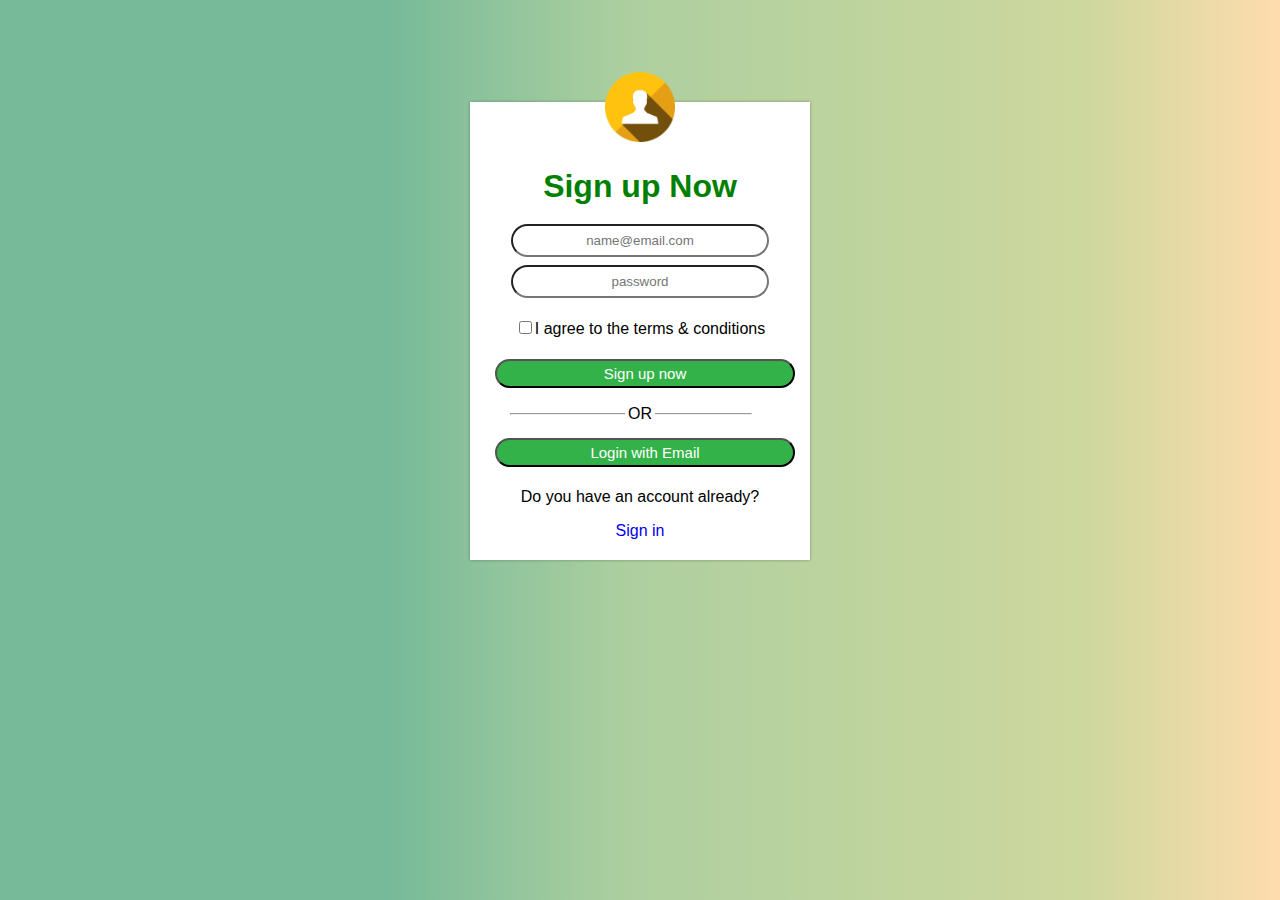
<file: index.html>
<!DOCTYPE html>
<html>
    <head>
        <meta charset="utf-8">
        <meta http-equiv="X-UA-Compatible" content="IE=edge">
        <link rel="icon" type="image/x-icon" href="icon.png">
     
        <title>sign-up form</title>
        <meta name="description" content="">
        <meta name="viewport" content="width=device-width, initial-scale=1">
        <link rel="stylesheet" href="stylesheet.css">
    </head>
    <body>
       <div class ="sign-up">
        <img src = icon.png>
        <h1>Sign up Now</h1> 
        <form>
            <input type="email" class = "input-box" placeholder="name@email.com">
            <input type="password" class = "input-box" placeholder="password">
            <p><span> <input type = "checkbox" class ="check-box"></span>I agree to the terms & conditions</p>
            <button type="button" class="sign-up-btn">Sign up now</button>
            <hr>
            <p class="or">OR</p>
            <button type="button" class="sign-up-btn">Login with Email</button>
            <p>Do you have an account already?</p> <a href="#"> Sign in</a>
        </form>
       </div>
      
    </body>
</html>
</file>
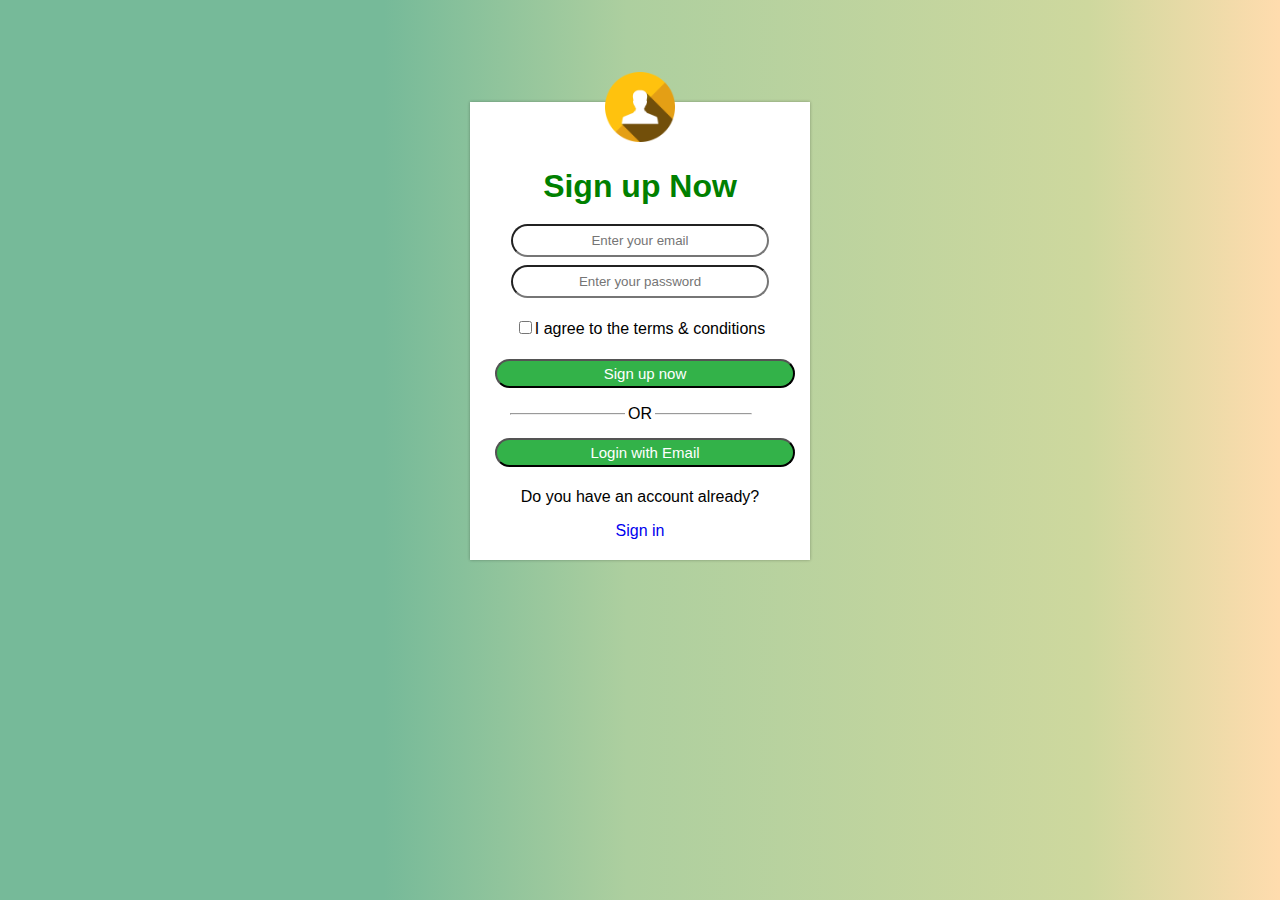
<file: main.html>
<!DOCTYPE html>
<html>
    <head>
        <meta charset="utf-8">
        <meta http-equiv="X-UA-Compatible" content="IE=edge">
        <link rel="icon" type="image/x-icon" href="icon.png">
     
        <title>sign-up form</title>
        <meta name="description" content="">
        <meta name="viewport" content="width=device-width, initial-scale=1">
        <link rel="stylesheet" href="stylesheet.css">
    </head>
    <body>
       <div class ="sign-up">
        <img src = icon.png>
        <h1>Sign up Now</h1> 
        <form>
            <input type="email" class = "input-box" placeholder="Enter your email">
            <input type="password" class = "input-box" placeholder="Enter your password">
            <p><span> <input type = "checkbox" class ="check-box"></span>I agree to the terms & conditions</p>
            <button type="button" class="sign-up-btn">Sign up now</button>
            <hr>
            <p class="or">OR</p>
            <button type="button" class="sign-up-btn">Login with Email</button>
            <p>Do you have an account already?</p> <a href="#"> Sign in</a>
        </form>
       </div>
      
    </body>
</html>
</file>
<file: stylesheet.css>
body {
    margin: 0;
    padding: 0;
    font-family: Arial, Helvetica, sans-serif;
    background: rgb(118,186,153);
    background: linear-gradient(90deg, rgba(118,186,153,1) 30%, rgba(173,207,159,1) 49%, rgba(206,216,158,1) 85%, rgba(255,220,174,1) 100%);
}

a {
    text-decoration: none;
}

hr {
    width: 80%;
    margin: 20px;
}

img {
    width: 70px;
    margin-top: -50px;
}

.sign-up {
    width: 300px;
    box-shadow: 0 0 3px  0 rgba(0, 0, 0, 0.3);
    padding: 20px;
    margin: 8% auto 0 ;
    text-align: center;
    background-color: #fff;
}

.sign-up h1 {
    color: #008000;
    margin-bottom: 15px;
}

.input-box {
    border-radius: 20px;
    padding: 7px;
    margin: 4px;
    outline: none;
    width: 80%;
    text-align: center;
}

.input-box:hover {
opacity: .8;
}

.sign-up-btn:hover {
    opacity: .8;
    }
    
.sign-up-btn {
    border-radius: 20px;
    padding: 4px;
    margin: 5px;
    outline: none;
    color: #fff;
    background-color: #33b249;
    font-size: 15px;
    width: 100%;
    cursor: pointer;
}

.check-box {
    cursor: pointer;
}



.or {
    width: 30px;
    background-color: #fff;
    margin: -30px auto 10px;
}
</file>
